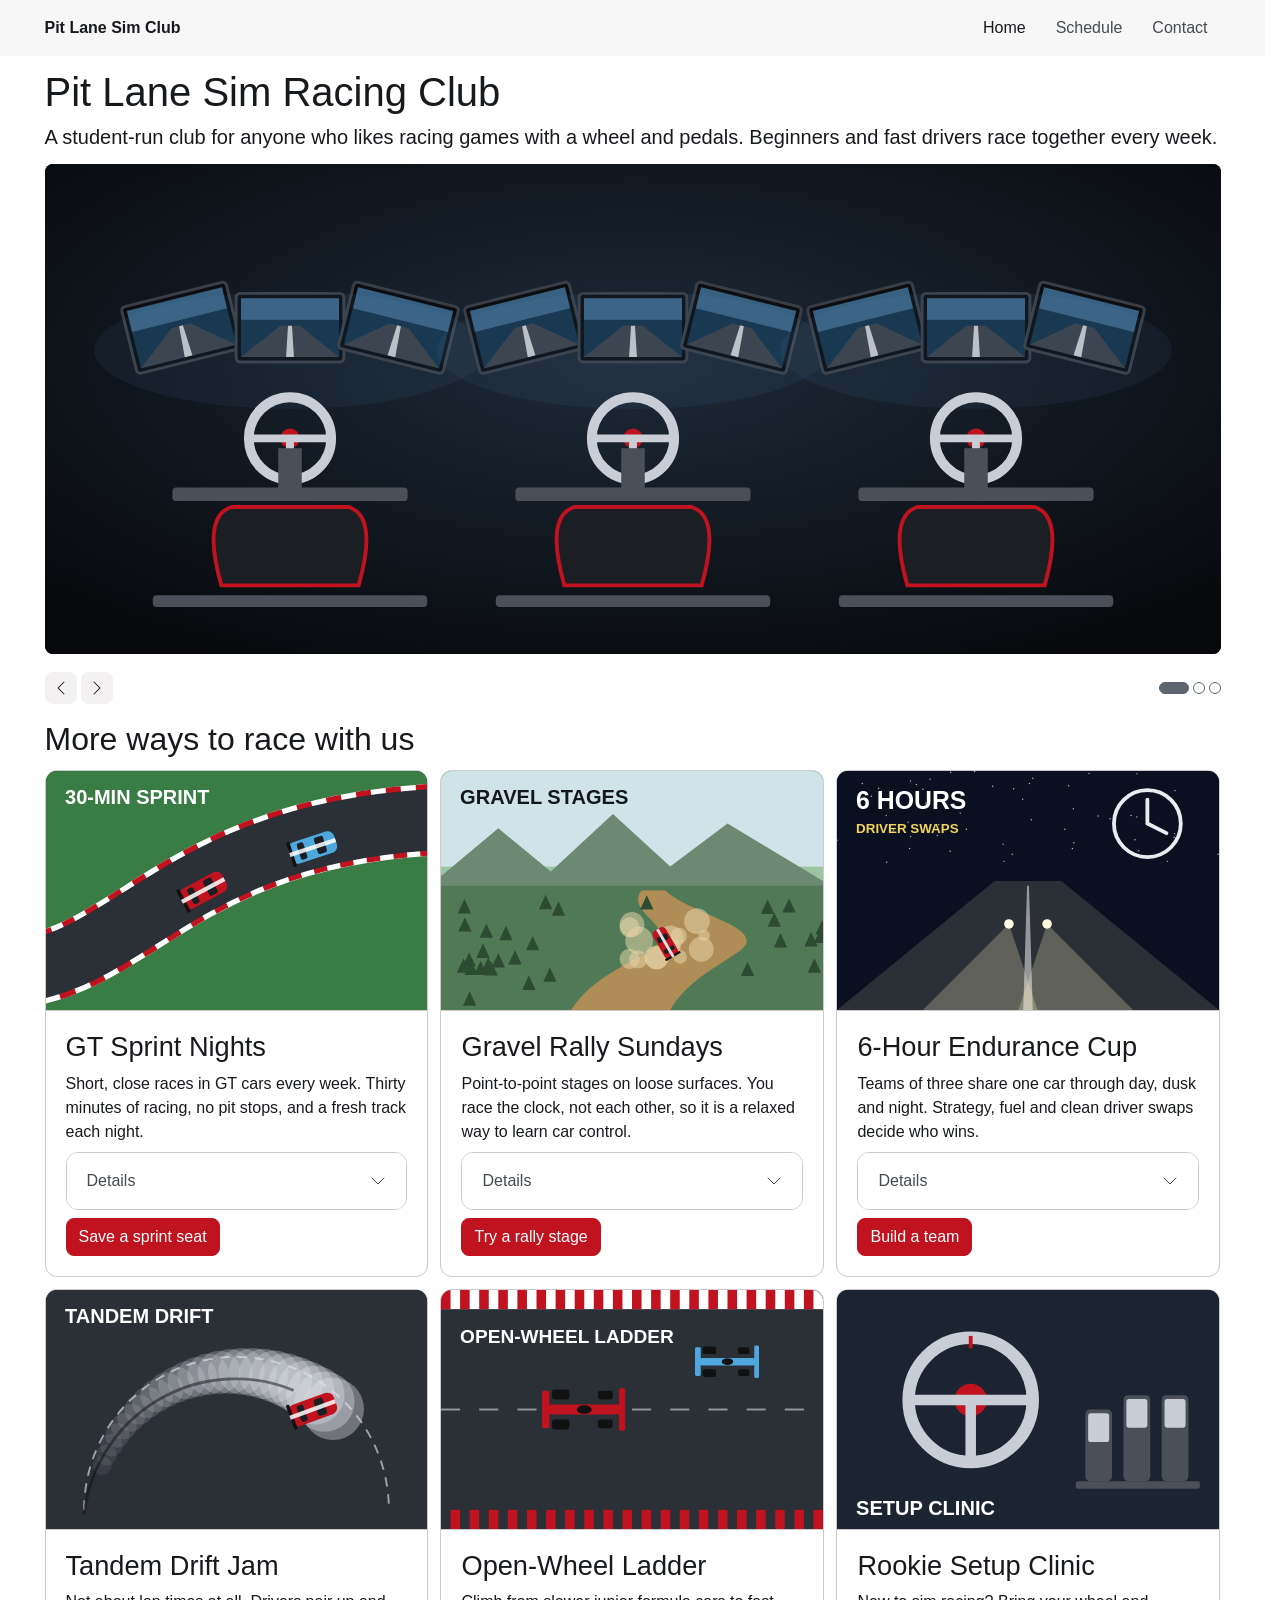
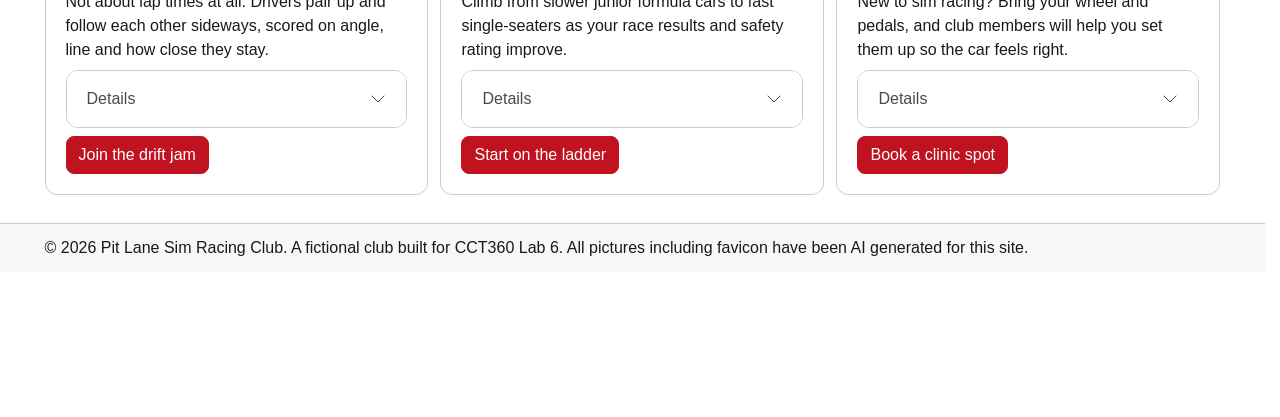
<file: index.html>
<!DOCTYPE html>
<html lang="en">
<head>
  <meta charset="utf-8">
  <meta name="viewport" content="width=device-width, initial-scale=1">
  <meta name="description" content="Pit Lane Sim Racing Club: weekly sim races, rally stages, endurance teams and setup help for new drivers.">
  <title>Pit Lane Sim Racing Club | Home</title>
  <link rel="icon" href="images/favicon.svg" type="image/svg+xml">
  <link rel="stylesheet" href="css/bootstrap.min.css">
  <link rel="stylesheet" href="css/style.css">
</head>
<body>
  <nav class="navbar md:navbar-expand bg-1" aria-label="Main navigation">
    <div class="container">
      <a class="navbar-brand fw-bold" href="index.html">Pit Lane Sim Club</a>
      <button class="btn-icon navbar-toggler" type="button" data-bs-toggle="drawer" data-bs-target="#navbarDrawer" aria-controls="navbarDrawer" aria-expanded="false" aria-label="Toggle navigation">
        <span class="navbar-toggler-icon" aria-hidden="true"></span>
      </button>
      <dialog class="drawer drawer-end" tabindex="-1" id="navbarDrawer" aria-labelledby="navbarDrawerLabel">
        <div class="drawer-header">
          <p class="drawer-title fw-semibold mb-0" id="navbarDrawerLabel">Menu</p>
          <button type="button" class="btn-close" data-bs-dismiss="drawer" aria-label="Close menu"></button>
        </div>
        <div class="drawer-body mb-2 md:mb-0">
          <ul class="nav navbar-nav md:ms-auto">
            <li class="nav-item"><a class="nav-link active" aria-current="page" href="index.html">Home</a></li>
            <li class="nav-item"><a class="nav-link" href="#">Schedule</a></li>
            <li class="nav-item"><a class="nav-link" href="contact.html">Contact</a></li>
          </ul>
        </div>
      </dialog>
    </div>
  </nav>

  <main class="container py-4">
    <h1>Pit Lane Sim Racing Club</h1>
    <p class="text-lg mb-4">A student-run club for anyone who likes racing games with a wheel and pedals. Beginners and fast drivers race together every week.</p>

      <div id="clubCarousel" class="carousel slide">
        <div class="carousel-inner rounded-5">
        <div class="carousel-item active">
          <img src="images/slide-rigs.svg" class="d-block w-100 h-auto" alt="Three sim racing rigs side by side, each with a triple-monitor setup, a steering wheel and a bucket seat, in a dark room lit by the screens" width="1200" height="500">
        </div>
        <div class="carousel-item">
          <img src="images/slide-circuit.svg" class="d-block w-100 h-auto" alt="Top-down map of a race circuit with red and white kerbs, a chequered start line and sector markers S1, S2 and S3" width="1200" height="500">
        </div>
        <div class="carousel-item">
          <img src="images/slide-grid.svg" class="d-block w-100 h-auto" alt="Five red start lights glowing above a starting grid of twelve cars lined up in rows" width="1200" height="500">
        </div>
        </div>
        <div class="d-flex justify-content-between align-items-center mt-2">
          <div>
            <button class="btn-icon btn-sm" type="button" data-bs-target="#clubCarousel" data-bs-slide="prev">
              <span class="carousel-icon-prev" aria-hidden="true"></span>
              <span class="visually-hidden">Previous</span>
            </button>
            <button class="btn-icon btn-sm" type="button" data-bs-target="#clubCarousel" data-bs-slide="next">
              <span class="carousel-icon-next" aria-hidden="true"></span>
              <span class="visually-hidden">Next</span>
            </button>
          </div>
          <div class="carousel-indicators">
          <button type="button" data-bs-target="#clubCarousel" data-bs-slide-to="0" class="active" aria-current="true" aria-label="Slide 1"></button>
          <button type="button" data-bs-target="#clubCarousel" data-bs-slide-to="1" aria-label="Slide 2"></button>
          <button type="button" data-bs-target="#clubCarousel" data-bs-slide-to="2" aria-label="Slide 3"></button>
          </div>
        </div>
      </div>

    <h2 class="mt-5 mb-4">More ways to race with us</h2>
    <div class="row g-4">
        <div class="col-12 md:col-6 lg:col-4">
          <article class="card h-100">
            <img src="images/card-sprint.svg" class="card-img-top h-auto" alt="Top-down view of a red car and a blue car racing side by side through a curve lined with red and white kerbs" width="800" height="500">
            <div class="card-body vstack gap-3">
              <h3 class="card-title">GT Sprint Nights</h3>
              <p class="card-text">Short, close races in GT cars every week. Thirty minutes of racing, no pit stops, and a fresh track each night.</p>
              <div class="accordion">
                <details class="accordion-item">
                  <summary class="accordion-header">
                    Details
                    <svg class="accordion-icon" xmlns="http://www.w3.org/2000/svg" viewBox="0 0 16 16" fill="none" stroke="currentColor" stroke-linecap="round" stroke-linejoin="round" aria-hidden="true"><path d="m2 5 6 6 6-6"/></svg>
                  </summary>
                  <div class="accordion-body">Practice opens at 6:30 p.m. and qualifying runs for ten minutes before the race. Everyone uses the same fixed setup, so the result comes down to driving, not tuning.</div>
                </details>
              </div>
              <button type="button" class="btn-solid theme-primary align-self-start mt-auto" data-bs-toggle="dialog" data-bs-target="#dialogSprint">Save a sprint seat</button>
            </div>
          </article>
          <dialog class="dialog" id="dialogSprint" aria-labelledby="dialogSprintTitle">
            <div class="dialog-header">
              <h4 class="dialog-title" id="dialogSprintTitle">GT Sprint Nights</h4>
              <button type="button" class="btn-close" data-bs-dismiss="dialog" aria-label="Close"></button>
            </div>
            <div class="dialog-body">
              <p>Seats fill up fast. Send us a note on the Contact page and we will hold one of the 20 grid spots for you this week.</p>
            </div>
            <div class="dialog-footer">
              <button type="button" class="btn-solid theme-secondary" data-bs-dismiss="dialog">Close</button>
            </div>
          </dialog>
        </div>
        <div class="col-12 md:col-6 lg:col-4">
          <article class="card h-100">
            <img src="images/card-rally.svg" class="card-img-top h-auto" alt="A red rally car kicking up dust on a winding gravel road through pine trees, with mountains behind" width="800" height="500">
            <div class="card-body vstack gap-3">
              <h3 class="card-title">Gravel Rally Sundays</h3>
              <p class="card-text">Point-to-point stages on loose surfaces. You race the clock, not each other, so it is a relaxed way to learn car control.</p>
              <div class="accordion">
                <details class="accordion-item">
                  <summary class="accordion-header">
                    Details
                    <svg class="accordion-icon" xmlns="http://www.w3.org/2000/svg" viewBox="0 0 16 16" fill="none" stroke="currentColor" stroke-linecap="round" stroke-linejoin="round" aria-hidden="true"><path d="m2 5 6 6 6-6"/></svg>
                  </summary>
                  <div class="accordion-body">Each Sunday has four stages. Your times are added together, and a co-driver from the club can read pace notes to you over voice chat if you want one.</div>
                </details>
              </div>
              <button type="button" class="btn-solid theme-primary align-self-start mt-auto" data-bs-toggle="dialog" data-bs-target="#dialogRally">Try a rally stage</button>
            </div>
          </article>
          <dialog class="dialog" id="dialogRally" aria-labelledby="dialogRallyTitle">
            <div class="dialog-header">
              <h4 class="dialog-title" id="dialogRallyTitle">Gravel Rally Sundays</h4>
              <button type="button" class="btn-close" data-bs-dismiss="dialog" aria-label="Close"></button>
            </div>
            <div class="dialog-body">
              <p>No rally experience needed. Pick the Rally option on our Contact form and we will pair you with a co-driver for your first event.</p>
            </div>
            <div class="dialog-footer">
              <button type="button" class="btn-solid theme-secondary" data-bs-dismiss="dialog">Close</button>
            </div>
          </dialog>
        </div>
        <div class="col-12 md:col-6 lg:col-4">
          <article class="card h-100">
            <img src="images/card-endurance.svg" class="card-img-top h-auto" alt="A night-time race track lit only by two headlights, under a starry sky, with a clock face in the corner" width="800" height="500">
            <div class="card-body vstack gap-3">
              <h3 class="card-title">6-Hour Endurance Cup</h3>
              <p class="card-text">Teams of three share one car through day, dusk and night. Strategy, fuel and clean driver swaps decide who wins.</p>
              <div class="accordion">
                <details class="accordion-item">
                  <summary class="accordion-header">
                    Details
                    <svg class="accordion-icon" xmlns="http://www.w3.org/2000/svg" viewBox="0 0 16 16" fill="none" stroke="currentColor" stroke-linecap="round" stroke-linejoin="round" aria-hidden="true"><path d="m2 5 6 6 6-6"/></svg>
                  </summary>
                  <div class="accordion-body">Each driver must complete at least one stint of 90 minutes. Teams plan pit windows together on a shared sheet before the race starts.</div>
                </details>
              </div>
              <button type="button" class="btn-solid theme-primary align-self-start mt-auto" data-bs-toggle="dialog" data-bs-target="#dialogEndurance">Build a team</button>
            </div>
          </article>
          <dialog class="dialog" id="dialogEndurance" aria-labelledby="dialogEnduranceTitle">
            <div class="dialog-header">
              <h4 class="dialog-title" id="dialogEnduranceTitle">6-Hour Endurance Cup</h4>
              <button type="button" class="btn-close" data-bs-dismiss="dialog" aria-label="Close"></button>
            </div>
            <div class="dialog-body">
              <p>The next cup runs once a term. Tell us if you already have teammates, or we can place you on a team that needs a third driver.</p>
            </div>
            <div class="dialog-footer">
              <button type="button" class="btn-solid theme-secondary" data-bs-dismiss="dialog">Close</button>
            </div>
          </dialog>
        </div>
        <div class="col-12 md:col-6 lg:col-4">
          <article class="card h-100">
            <img src="images/card-drift.svg" class="card-img-top h-auto" alt="A red car sliding sideways around a painted arc, leaving a long trail of white tire smoke" width="800" height="500">
            <div class="card-body vstack gap-3">
              <h3 class="card-title">Tandem Drift Jam</h3>
              <p class="card-text">Not about lap times at all. Drivers pair up and follow each other sideways, scored on angle, line and how close they stay.</p>
              <div class="accordion">
                <details class="accordion-item">
                  <summary class="accordion-header">
                    Details
                    <svg class="accordion-icon" xmlns="http://www.w3.org/2000/svg" viewBox="0 0 16 16" fill="none" stroke="currentColor" stroke-linecap="round" stroke-linejoin="round" aria-hidden="true"><path d="m2 5 6 6 6-6"/></svg>
                  </summary>
                  <div class="accordion-body">Judges score the lead car on line and angle, and the chase car on how closely it copies the lead. Drivers then swap places and run again.</div>
                </details>
              </div>
              <button type="button" class="btn-solid theme-primary align-self-start mt-auto" data-bs-toggle="dialog" data-bs-target="#dialogDrift">Join the drift jam</button>
            </div>
          </article>
          <dialog class="dialog" id="dialogDrift" aria-labelledby="dialogDriftTitle">
            <div class="dialog-header">
              <h4 class="dialog-title" id="dialogDriftTitle">Tandem Drift Jam</h4>
              <button type="button" class="btn-close" data-bs-dismiss="dialog" aria-label="Close"></button>
            </div>
            <div class="dialog-body">
              <p>Bring a wheel with a handbrake button if you have one. We run a short warm-up session so new drifters can practise solo first.</p>
            </div>
            <div class="dialog-footer">
              <button type="button" class="btn-solid theme-secondary" data-bs-dismiss="dialog">Close</button>
            </div>
          </dialog>
        </div>
        <div class="col-12 md:col-6 lg:col-4">
          <article class="card h-100">
            <img src="images/card-openwheel.svg" class="card-img-top h-auto" alt="Top-down view of a red and a blue single-seater race car on a straight bordered by red and white kerbs" width="800" height="500">
            <div class="card-body vstack gap-3">
              <h3 class="card-title">Open-Wheel Ladder</h3>
              <p class="card-text">Climb from slower junior formula cars to fast single-seaters as your race results and safety rating improve.</p>
              <div class="accordion">
                <details class="accordion-item">
                  <summary class="accordion-header">
                    Details
                    <svg class="accordion-icon" xmlns="http://www.w3.org/2000/svg" viewBox="0 0 16 16" fill="none" stroke="currentColor" stroke-linecap="round" stroke-linejoin="round" aria-hidden="true"><path d="m2 5 6 6 6-6"/></svg>
                  </summary>
                  <div class="accordion-body">There are three tiers. You move up after finishing three races in a tier with no more than two incident points per race.</div>
                </details>
              </div>
              <button type="button" class="btn-solid theme-primary align-self-start mt-auto" data-bs-toggle="dialog" data-bs-target="#dialogOpenWheel">Start on the ladder</button>
            </div>
          </article>
          <dialog class="dialog" id="dialogOpenWheel" aria-labelledby="dialogOpenWheelTitle">
            <div class="dialog-header">
              <h4 class="dialog-title" id="dialogOpenWheelTitle">Open-Wheel Ladder</h4>
              <button type="button" class="btn-close" data-bs-dismiss="dialog" aria-label="Close"></button>
            </div>
            <div class="dialog-body">
              <p>Everyone begins in the junior tier. Send us your preferred race night and we will add you to the next ladder round.</p>
            </div>
            <div class="dialog-footer">
              <button type="button" class="btn-solid theme-secondary" data-bs-dismiss="dialog">Close</button>
            </div>
          </dialog>
        </div>
        <div class="col-12 md:col-6 lg:col-4">
          <article class="card h-100">
            <img src="images/card-clinic.svg" class="card-img-top h-auto" alt="A steering wheel next to a set of three pedals, the basic sim racing controls covered in the setup clinic" width="800" height="500">
            <div class="card-body vstack gap-3">
              <h3 class="card-title">Rookie Setup Clinic</h3>
              <p class="card-text">New to sim racing? Bring your wheel and pedals, and club members will help you set them up so the car feels right.</p>
              <div class="accordion">
                <details class="accordion-item">
                  <summary class="accordion-header">
                    Details
                    <svg class="accordion-icon" xmlns="http://www.w3.org/2000/svg" viewBox="0 0 16 16" fill="none" stroke="currentColor" stroke-linecap="round" stroke-linejoin="round" aria-hidden="true"><path d="m2 5 6 6 6-6"/></svg>
                  </summary>
                  <div class="accordion-body">We cover wheel rotation, force feedback strength, pedal calibration and seating position. Sessions are small, with one helper for every three rookies.</div>
                </details>
              </div>
              <button type="button" class="btn-solid theme-primary align-self-start mt-auto" data-bs-toggle="dialog" data-bs-target="#dialogClinic">Book a clinic spot</button>
            </div>
          </article>
          <dialog class="dialog" id="dialogClinic" aria-labelledby="dialogClinicTitle">
            <div class="dialog-header">
              <h4 class="dialog-title" id="dialogClinicTitle">Rookie Setup Clinic</h4>
              <button type="button" class="btn-close" data-bs-dismiss="dialog" aria-label="Close"></button>
            </div>
            <div class="dialog-body">
              <p>Clinics run on the first Saturday of each month. No equipment yet? You can try one of the club rigs during the session.</p>
            </div>
            <div class="dialog-footer">
              <button type="button" class="btn-solid theme-secondary" data-bs-dismiss="dialog">Close</button>
            </div>
          </dialog>
        </div>
    </div>
  </main>

  <footer class="bg-1 border-top py-4 mt-5">
    <div class="container">
      <p class="mb-0">&copy; 2026 Pit Lane Sim Racing Club. A fictional club built for CCT360 Lab 6. All pictures including favicon have been AI generated for this site.</p>
    </div>
  </footer>

  <script type="module" src="js/bootstrap.bundle.min.js"></script>
</body>
</html>
</file>
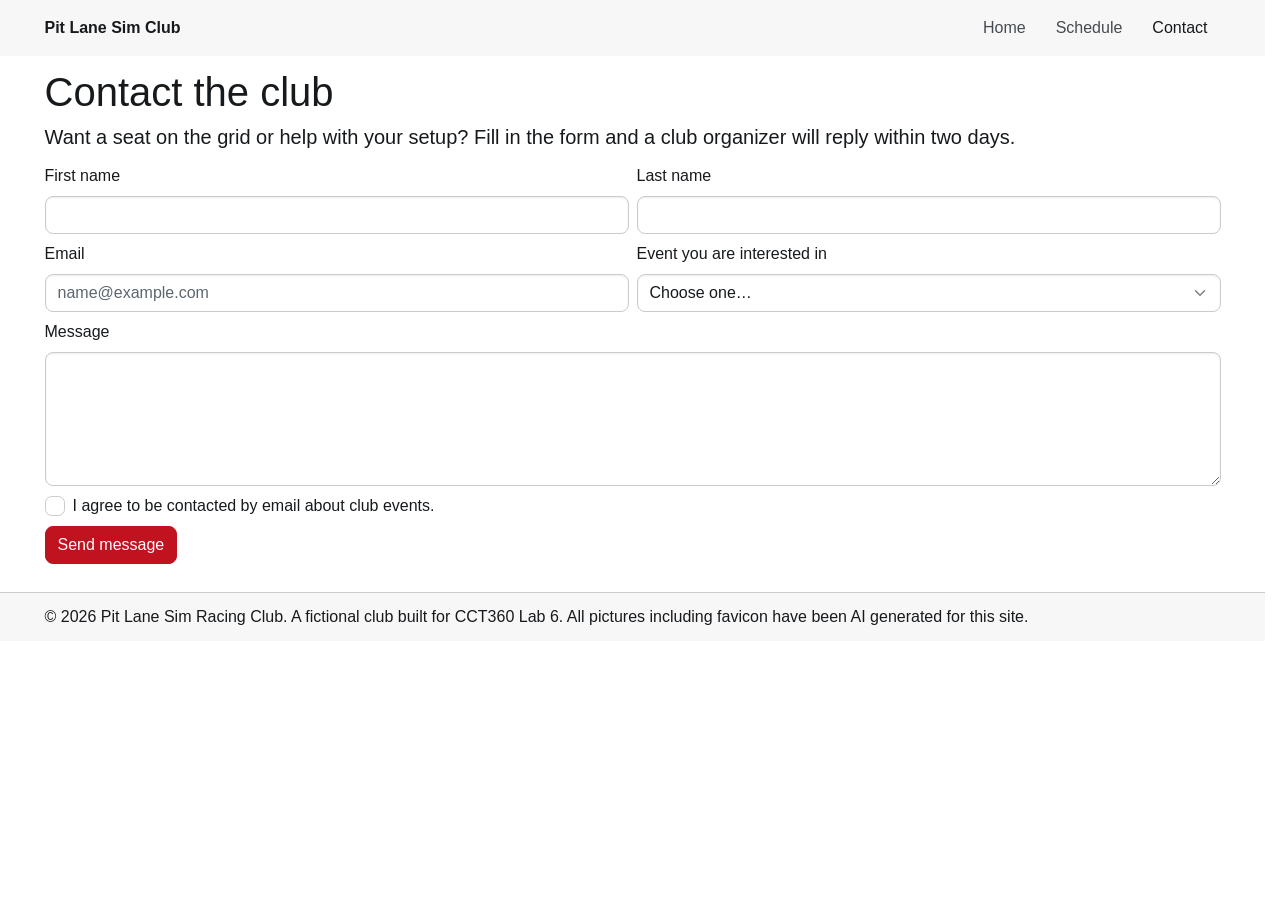
<file: contact.html>
<!DOCTYPE html>
<html lang="en">
<head>
  <meta charset="utf-8">
  <meta name="viewport" content="width=device-width, initial-scale=1">
  <meta name="description" content="Contact Pit Lane Sim Racing Club to join an event, book a setup clinic or ask a question.">
  <title>Contact Pit Lane Sim Racing Club</title>
  <link rel="icon" href="images/favicon.svg" type="image/svg+xml">
  <link rel="stylesheet" href="css/bootstrap.min.css">
  <link rel="stylesheet" href="css/style.css">
</head>
<body>
  <nav class="navbar md:navbar-expand bg-1" aria-label="Main navigation">
    <div class="container">
      <a class="navbar-brand fw-bold" href="index.html">Pit Lane Sim Club</a>
      <button class="btn-icon navbar-toggler" type="button" data-bs-toggle="drawer" data-bs-target="#navbarDrawer" aria-controls="navbarDrawer" aria-expanded="false" aria-label="Toggle navigation">
        <span class="navbar-toggler-icon" aria-hidden="true"></span>
      </button>
      <dialog class="drawer drawer-end" tabindex="-1" id="navbarDrawer" aria-labelledby="navbarDrawerLabel">
        <div class="drawer-header">
          <p class="drawer-title fw-semibold mb-0" id="navbarDrawerLabel">Menu</p>
          <button type="button" class="btn-close" data-bs-dismiss="drawer" aria-label="Close menu"></button>
        </div>
        <div class="drawer-body mb-2 md:mb-0">
          <ul class="nav navbar-nav md:ms-auto">
            <li class="nav-item"><a class="nav-link" href="index.html">Home</a></li>
            <li class="nav-item"><a class="nav-link" href="#">Schedule</a></li>
            <li class="nav-item"><a class="nav-link active" aria-current="page" href="contact.html">Contact</a></li>
          </ul>
        </div>
      </dialog>
    </div>
  </nav>

  <main class="container py-4">
    <h1>Contact the club</h1>
    <p class="text-lg mb-4">Want a seat on the grid or help with your setup? Fill in the form and a club organizer will reply within two days.</p>

    <form class="row g-3">
      <div class="md:col-6">
        <div class="form-field">
          <label for="firstName" class="form-label">First name</label>
          <input type="text" class="form-control" id="firstName" name="firstName" autocomplete="given-name" required>
        </div>
      </div>
      <div class="md:col-6">
        <div class="form-field">
          <label for="lastName" class="form-label">Last name</label>
          <input type="text" class="form-control" id="lastName" name="lastName" autocomplete="family-name" required>
        </div>
      </div>
      <div class="md:col-6">
        <div class="form-field">
          <label for="email" class="form-label">Email</label>
          <input type="email" class="form-control" id="email" name="email" placeholder="name@example.com" autocomplete="email" required>
        </div>
      </div>
      <div class="md:col-6">
        <div class="form-field">
          <label for="eventInterest" class="form-label">Event you are interested in</label>
          <select class="form-control" id="eventInterest" name="eventInterest" required>
            <option value="" selected>Choose one&hellip;</option>
            <option value="sprint">GT Sprint Nights</option>
            <option value="rally">Gravel Rally Sundays</option>
            <option value="endurance">6-Hour Endurance Cup</option>
            <option value="drift">Tandem Drift Jam</option>
            <option value="openwheel">Open-Wheel Ladder</option>
            <option value="clinic">Rookie Setup Clinic</option>
          </select>
        </div>
      </div>
      <div class="col-12">
        <div class="form-field">
          <label for="message" class="form-label">Message</label>
          <textarea class="form-control" id="message" name="message" rows="5"></textarea>
        </div>
      </div>
      <div class="col-12">
        <div class="form-field">
          <input type="checkbox" id="consent" name="consent" class="check" required>
          <label for="consent">I agree to be contacted by email about club events.</label>
        </div>
      </div>
      <div class="col-12">
        <button type="submit" class="btn-solid theme-primary">Send message</button>
      </div>
    </form>
  </main>

  <footer class="bg-1 border-top py-4 mt-5">
    <div class="container">
      <p class="mb-0">&copy; 2026 Pit Lane Sim Racing Club. A fictional club built for CCT360 Lab 6. All pictures including favicon have been AI generated for this site.</p>
    </div>
  </footer>

  <script type="module" src="js/bootstrap.bundle.min.js"></script>
</body>
</html>
</file>
<file: css/style.css>
:root {
  --bs-primary-base: #c1121f;
  --bs-primary-bg: var(--bs-primary-base);
  --bs-primary-contrast: #ffffff;
  --bs-primary-fg: light-dark(#a10f1a, #ff8a8f);
  --bs-primary-fg-emphasis: light-dark(#6b0a11, #ffd1d3);
  --bs-primary-bg-subtle: light-dark(#fde8e9, #3a0609);
  --bs-primary-bg-muted: light-dark(#f9c9cc, #5c0b11);
  --bs-primary-border: light-dark(#f19ca2, #8f121b);
  --bs-primary-focus-ring: color-mix(in oklch, #c1121f 50%, transparent);
}

.btn-solid.theme-primary {
  --bs-btn-hover-bg: #9b0e18;
  --bs-btn-hover-border-color: #9b0e18;
  --bs-btn-hover-color: #ffffff;
  --bs-btn-active-bg: #780b13;
  --bs-btn-active-border-color: #780b13;
  --bs-btn-active-color: #ffffff;
}
</file>
